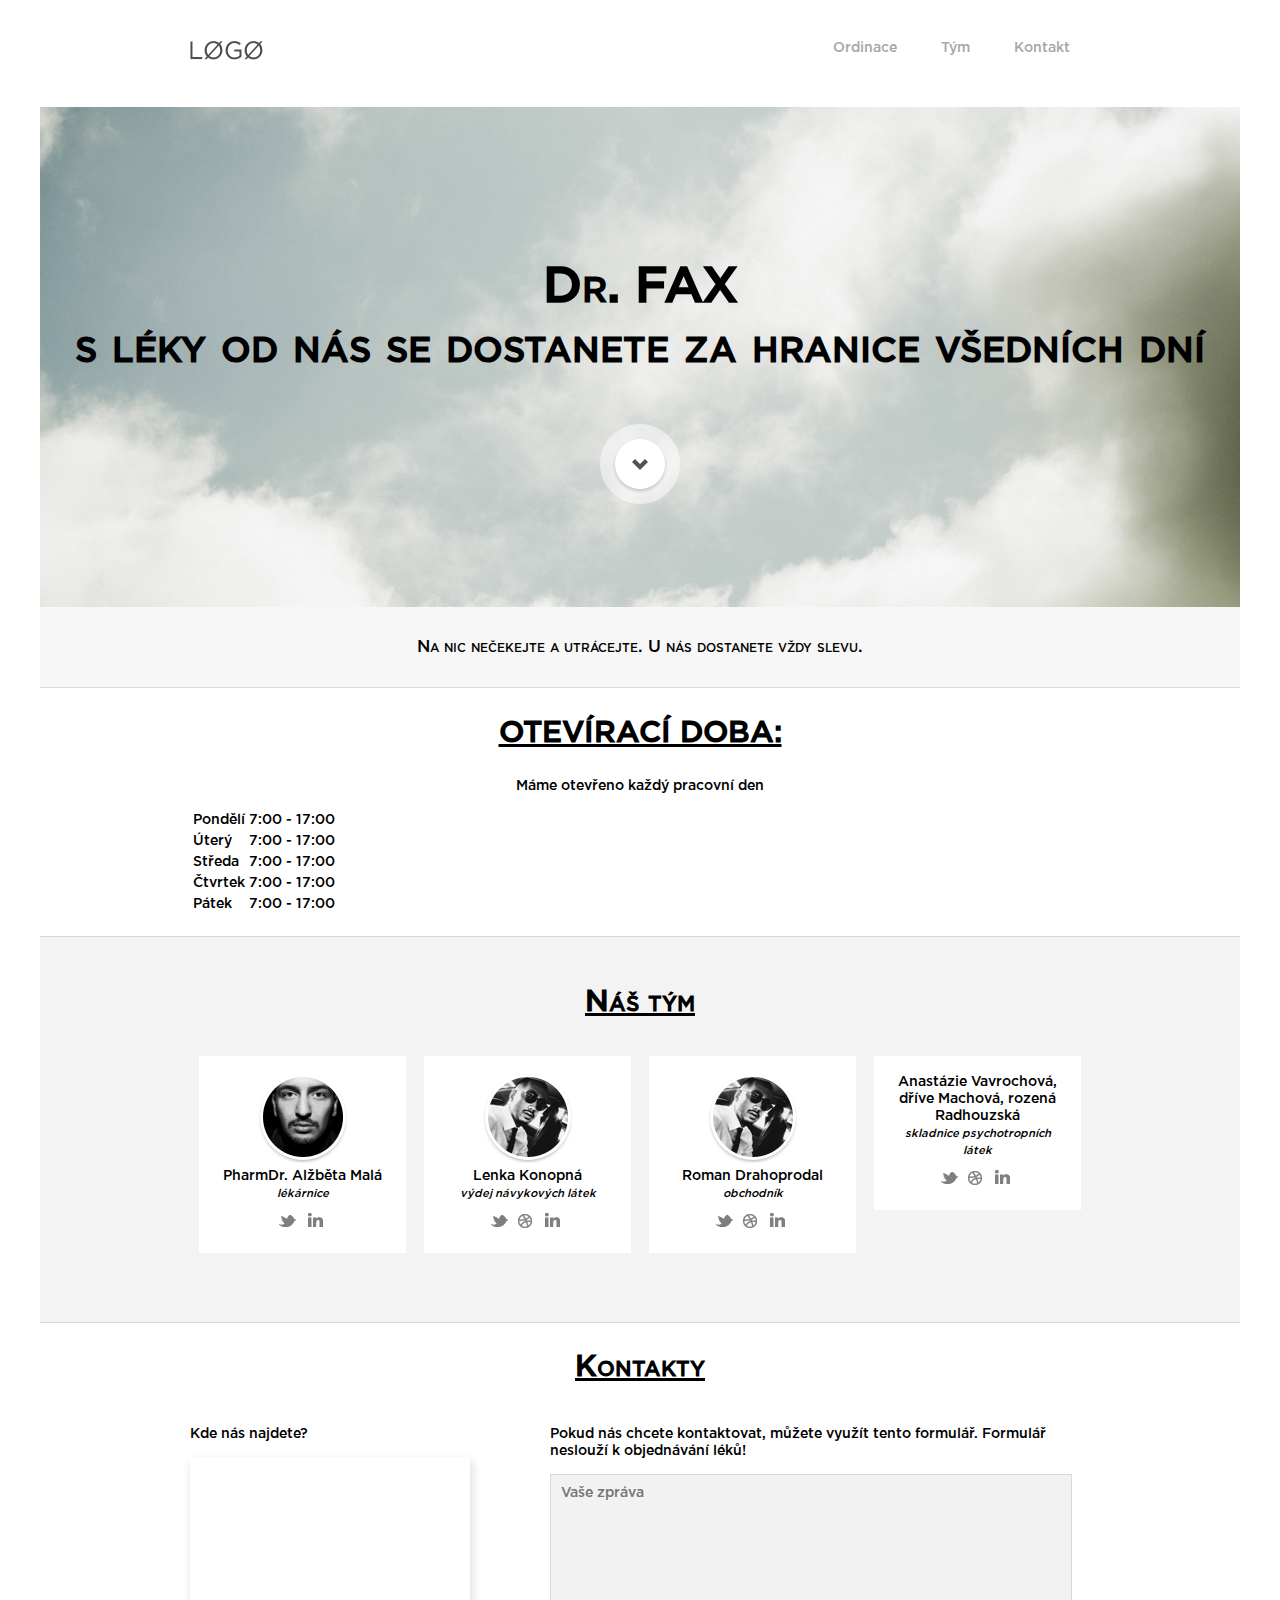
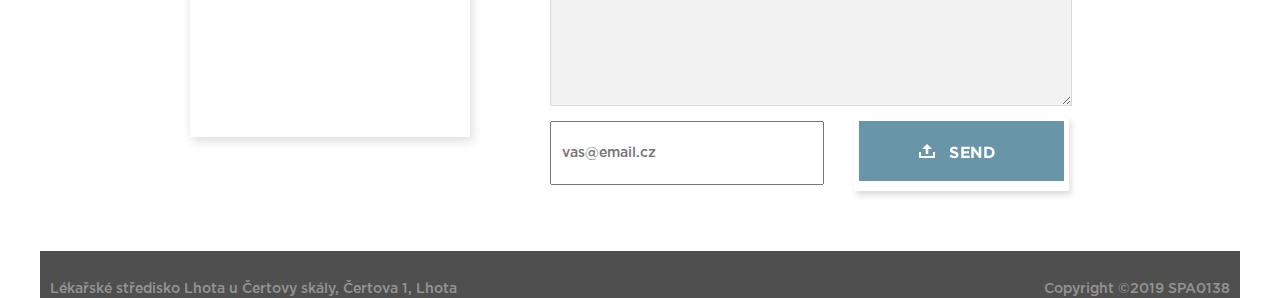
<file: dr_fax.html>
<!DOCTYPE html>
<html lang="cs">
<head>
    <title>Lékárna Dr. FAX</title>
    <meta charset="utf-8">
    <meta name="viewport" content="width=device-width, initial-scale=1">
    <link rel="StyleSheet" type="text/css" href="css/main.css" />
    <meta name="description" content="lékárna Dr. FAX"/>
    <meta name="keywords" content="dr.fax lékárna"/>
    <meta name="robots" content="all,follow" />
    <meta name="author" content="SPA0138" />
    <script src="https://code.jquery.com/jquery-3.4.1.min.js"></script>
</head>

<body onload="getFromYrNo();">
<div class="allOver">
    <div class="navigation">
        <a href="index.html" class="logo"><img src="img/logo.jpg" alt="logo"></a>
        <div class="menu">
            <a href="#ordin">Ordinace</a>
            <a href="#team">Tým</a>
            <a href="#contact">Kontakt</a>
        </div>
    </div>
    <div class="topDiv">
        <span class="slogan">Dr. FAX<br>s léky od nás se dostanete za hranice všedních dní</span><br>
        <span class="sloganUnder"></span>
        <a class="downButton" href="#contact"><img src="./img/downButton.png" /></a>
    </div>
    <div class="topLink">
        <p>Na nic nečekejte a utrácejte. U nás dostanete vždy slevu.</p>
    </div>

    <div class="workDiv">
        <a name="ordin"></a>
        <h2>OTEVÍRACÍ DOBA:</h2>
        <p class="centerP">Máme otevřeno každý pracovní den</p>
        <div class="work-in">
            <table>
                <tr>
                    <td>Pondělí</td><td>7:00 - 17:00</td>
                </tr>
                <tr>
                    <td>Úterý</td><td>7:00 - 17:00</td>
                </tr>
                <tr>
                    <td>Středa</td><td>7:00 - 17:00</td>
                </tr>
                <tr>
                    <td>Čtvrtek</td><td>7:00 - 17:00</td>
                </tr>
                <tr>
                    <td>Pátek</td><td>7:00 - 17:00</td>
                </tr>
            </table>
        </div>
        <span class="clear"></span>
    </div>

    <div class="teamOver"><div class="teamOver-in">
        <a name="team"></a>
        <div class="teamDiv">
            <h2>Náš tým</h2>
            <p class="centerP"></p>
            <div class="team-in">
                <img src="./img/face01.png" alt=""><br>
                <span class="name">PharmDr. Alžběta Malá</span><br>
                <span class="position">lékárnice</span><br>
                <div class="icons">
                    <img src="./img/team-twitter.png" alt="">
                    <img src="./img/team-linked-in.png" alt="">
                </div>
            </div>
            <div class="team-in">
                <img src="./img/face02.png" alt=""><br>
                <span class="name">Lenka Konopná</span><br>
                <span class="position">výdej návykových látek</span><br>
                <div class="icons">
                    <img src="./img/team-twitter.png" alt="">
                    <img src="./img/team-dribbel.png" alt="">
                    <img src="./img/team-linked-in.png" alt="">
                </div>
            </div>
            <div class="team-in">
                <img src="./img/face02.png" alt=""><br>
                <span class="name">Roman Drahoprodal</span><br>
                <span class="position">obchodník</span><br>
                <div class="icons">
                    <img src="./img/team-twitter.png" alt="">
                    <img src="./img/team-dribbel.png" alt="">
                    <img src="./img/team-linked-in.png" alt="">
                </div>
            </div>
            <div class="team-in">
                <span class="name">Anastázie Vavrochová, dříve Machová, rozená Radhouzská</span><br>
                <span class="position">skladnice psychotropních látek</span><br>
                <div class="icons">
                    <img src="./img/team-twitter.png" alt="">
                    <img src="./img/team-dribbel.png" alt="">
                    <img src="./img/team-linked-in.png" alt="">
                </div>
            </div>
            <span class="clear"></span>
        </div>
    </div></div>

    <div class="contactDiv">
        <a name="contact"></a>
        <h2>Kontakty</h2>
        <div class="map">
            <p>Kde nás najdete?</p>
            <iframe src="https://api.mapy.cz/frame?params=%7B%22x%22%3A14.6469146234%2C%22y%22%3A50.7268793563%2C%22base%22%3A%221%22%2C%22layers%22%3A%5B%5D%2C%22zoom%22%3A18%2C%22url%22%3A%22https%3A%2F%2Fmapy.cz%2Fs%2Fnebopejade%22%2C%22mark%22%3A%7B%22x%22%3A%2214.6469146234%22%2C%22y%22%3A%2250.7268793563%22%2C%22title%22%3A%22Jeskyn%C4%9B%20Pekeln%C3%A9%20doly%20(Pust%C3%A9%20kostely%20I)%22%7D%2C%22overview%22%3Atrue%7D&amp;width=400&amp;height=280&amp;lang=cs" width="280" height="280" style="border:none" frameBorder="0"></iframe>
        </div>
        <div class="form">
            <p>Pokud nás chcete kontaktovat, můžete využít tento formulář. Formulář neslouží k objednávání léků!</p>
            <textarea type="text" class="message" name="message" required placeholder="Vaše zpráva"></textarea>
            <input class="e-mail" name="e-mail" placeholder="vas@email.cz" required>
            <button type="submit" class="send" name="send" value="send"><img src="./img/button.jpg"></button>
        </div>
        <span class="clear"></span>
    </div>

    <div class="bottomDiv">
        <div class="address">
            <span>Lékařské středisko Lhota u Čertovy skály, Čertova 1, Lhota</span>
            <div id="weather" style="display: none;">
                <p>Teplota u nás:</p>
                <p>Předpověď: <span id="cloudiness"></span></p>
                <p>Vítr: <span id="wind"></span></p>
                <p>Teplota: <span id="temperature"></span></p>
                <p>Tlak: <span id="pressure"></span></p>
            </div>
        </div>
        <div class="copyright">
            <span>Copyright &copy;2019 SPA0138</span>
        </div>
        <span class="clear"></span>
    </div>

</div><!-- konec allOver -->
<script src="scripts/weather.js"></script>
</body>
</html>
</file>
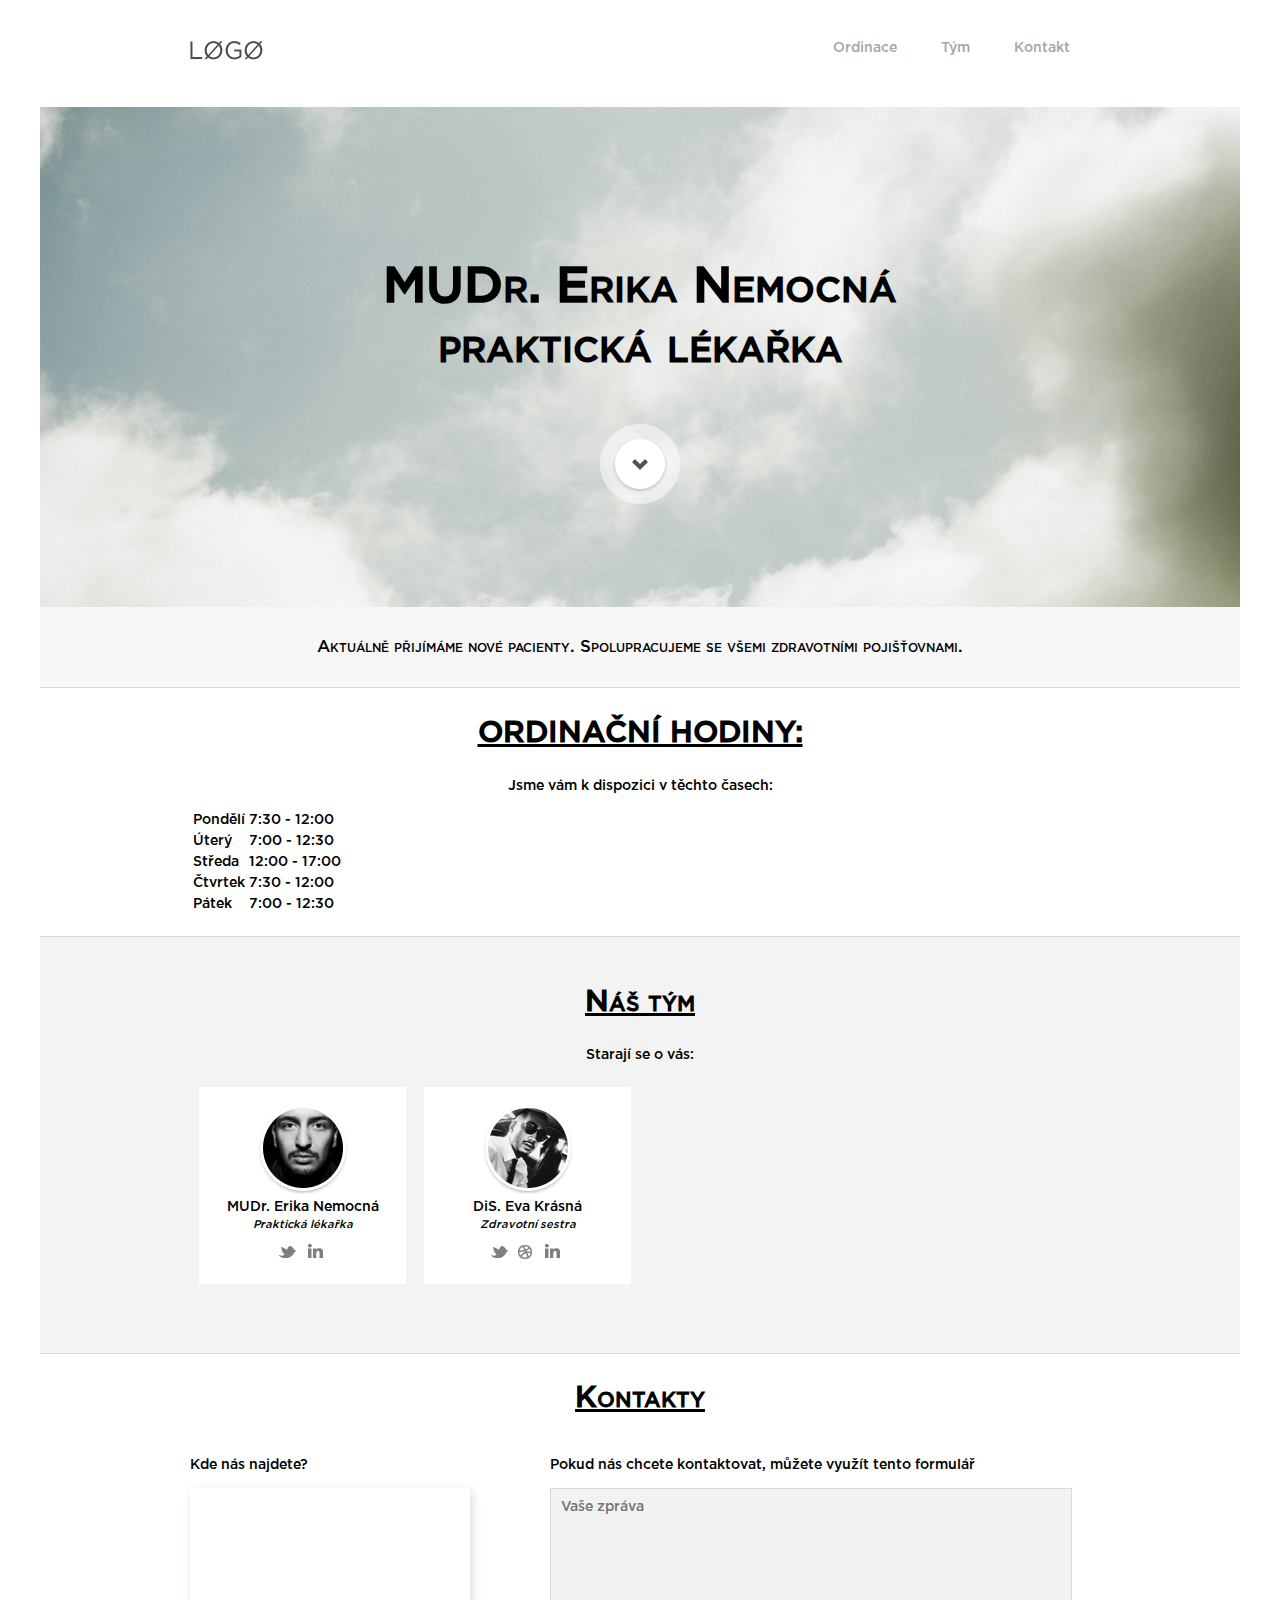
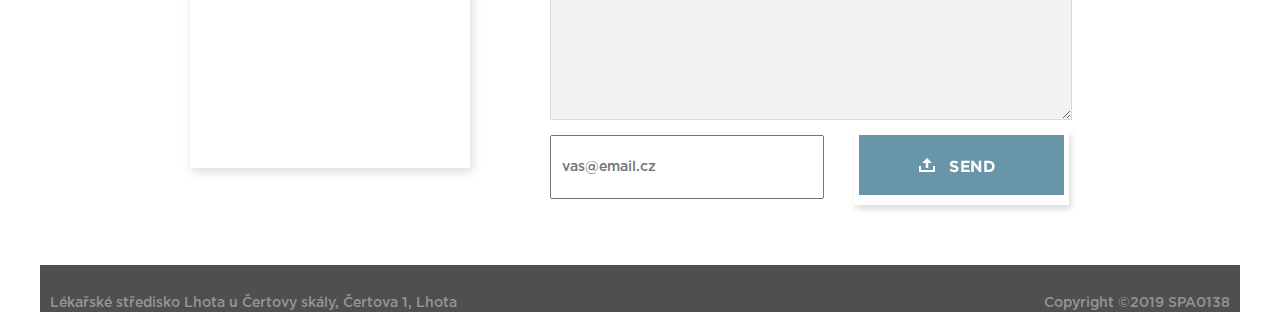
<file: mudr_nemocna.html>
<!DOCTYPE html>
<html lang="cs">
<head>
    <title>MUDr. Erika Nemocná</title>
    <meta charset="utf-8">
    <meta name="viewport" content="width=device-width, initial-scale=1">
    <link rel="StyleSheet" type="text/css" href="css/main.css" />
    <meta name="description" content="MUDr. Erika Nemocná"/>
    <meta name="keywords" content="mudr erika nemocná ordinace praktická lékařka"/>
    <meta name="robots" content="all,follow" />
    <meta name="author" content="SPA0138" />
    <script src="https://code.jquery.com/jquery-3.4.1.min.js"></script>
</head>

<body onload="getFromYrNo();">
<div class="allOver">
    <div class="navigation">
        <a href="index.html" class="logo"><img src="img/logo.jpg" alt="logo"></a>
        <div class="menu">
            <a href="#ordin">Ordinace</a>
            <a href="#team">Tým</a>
            <a href="#contact">Kontakt</a>
        </div>
    </div>
    <div class="topDiv">
        <span class="slogan">MUDr. Erika Nemocná<br>praktická lékařka</span><br>
        <span class="sloganUnder"></span>
        <a class="downButton" href="#contact"><img src="./img/downButton.png" /></a>
    </div>
    <div class="topLink">
        <p>Aktuálně přijímáme nové pacienty. Spolupracujeme se všemi zdravotními pojišťovnami.</p>
    </div>

    <div class="workDiv">
        <a name="ordin"></a>
        <h2>ORDINAČNÍ HODINY:</h2>
        <p class="centerP">Jsme vám k dispozici v těchto časech:</p>
        <div class="work-in">
            <table>
                <tr>
                    <td>Pondělí</td><td>7:30 - 12:00</td>
                </tr>
                <tr>
                    <td>Úterý</td><td>7:00 - 12:30</td>
                </tr>
                <tr>
                    <td>Středa</td><td>12:00 - 17:00</td>
                </tr>
                <tr>
                    <td>Čtvrtek</td><td>7:30 - 12:00</td>
                </tr>
                <tr>
                    <td>Pátek</td><td>7:00 - 12:30</td>
                </tr>
            </table>
        </div>
        <span class="clear"></span>
    </div>

    <div class="teamOver"><div class="teamOver-in">
        <a name="team"></a>
        <div class="teamDiv">
            <h2>Náš tým</h2>
            <p class="centerP">Starají se o vás:</p>
            <div class="team-in">
                <img src="./img/face01.png" alt=""><br>
                <span class="name">MUDr. Erika Nemocná</span><br>
                <span class="position">Praktická lékařka</span><br>
                <div class="icons">
                    <img src="./img/team-twitter.png" alt="">
                    <img src="./img/team-linked-in.png" alt="">
                </div>
            </div>
            <div class="team-in">
                <img src="./img/face02.png" alt=""><br>
                <span class="name">DiS. Eva Krásná</span><br>
                <span class="position">Zdravotní sestra</span><br>
                <div class="icons">
                    <img src="./img/team-twitter.png" alt="">
                    <img src="./img/team-dribbel.png" alt="">
                    <img src="./img/team-linked-in.png" alt="">
                </div>
            </div>
            <span class="clear"></span>
        </div>
    </div></div>

    <div class="contactDiv">
        <a name="contact"></a>
        <h2>Kontakty</h2>
        <div class="map">
            <p>Kde nás najdete?</p>
            <iframe src="https://api.mapy.cz/frame?params=%7B%22x%22%3A14.6469146234%2C%22y%22%3A50.7268793563%2C%22base%22%3A%221%22%2C%22layers%22%3A%5B%5D%2C%22zoom%22%3A18%2C%22url%22%3A%22https%3A%2F%2Fmapy.cz%2Fs%2Fnebopejade%22%2C%22mark%22%3A%7B%22x%22%3A%2214.6469146234%22%2C%22y%22%3A%2250.7268793563%22%2C%22title%22%3A%22Jeskyn%C4%9B%20Pekeln%C3%A9%20doly%20(Pust%C3%A9%20kostely%20I)%22%7D%2C%22overview%22%3Atrue%7D&amp;width=400&amp;height=280&amp;lang=cs" width="280" height="280" style="border:none" frameBorder="0"></iframe>
        </div>
        <div class="form">
            <p>Pokud nás chcete kontaktovat, můžete využít tento formulář</p>
            <textarea type="text" class="message" name="message" required placeholder="Vaše zpráva"></textarea>
            <input class="e-mail" name="e-mail" placeholder="vas@email.cz" required>
            <button type="submit" class="send" name="send" value="send"><img src="./img/button.jpg"></button>
        </div>
        <span class="clear"></span>
    </div>

    <div class="bottomDiv">
        <div class="address">
            <span>Lékařské středisko Lhota u Čertovy skály, Čertova 1, Lhota</span>
            <div id="weather" style="display: none;">
                <p>Teplota u nás:</p>
                <p>Předpověď: <span id="cloudiness"></span></p>
                <p>Vítr: <span id="wind"></span></p>
                <p>Teplota: <span id="temperature"></span></p>
                <p>Tlak: <span id="pressure"></span></p>
            </div>
        </div>
        <div class="copyright">
            <span>Copyright &copy;2019 SPA0138</span>
        </div>
        <span class="clear"></span>
    </div>

</div><!-- konec allOver -->
<script src="scripts/weather.js"></script>
</body>
</html>
</file>
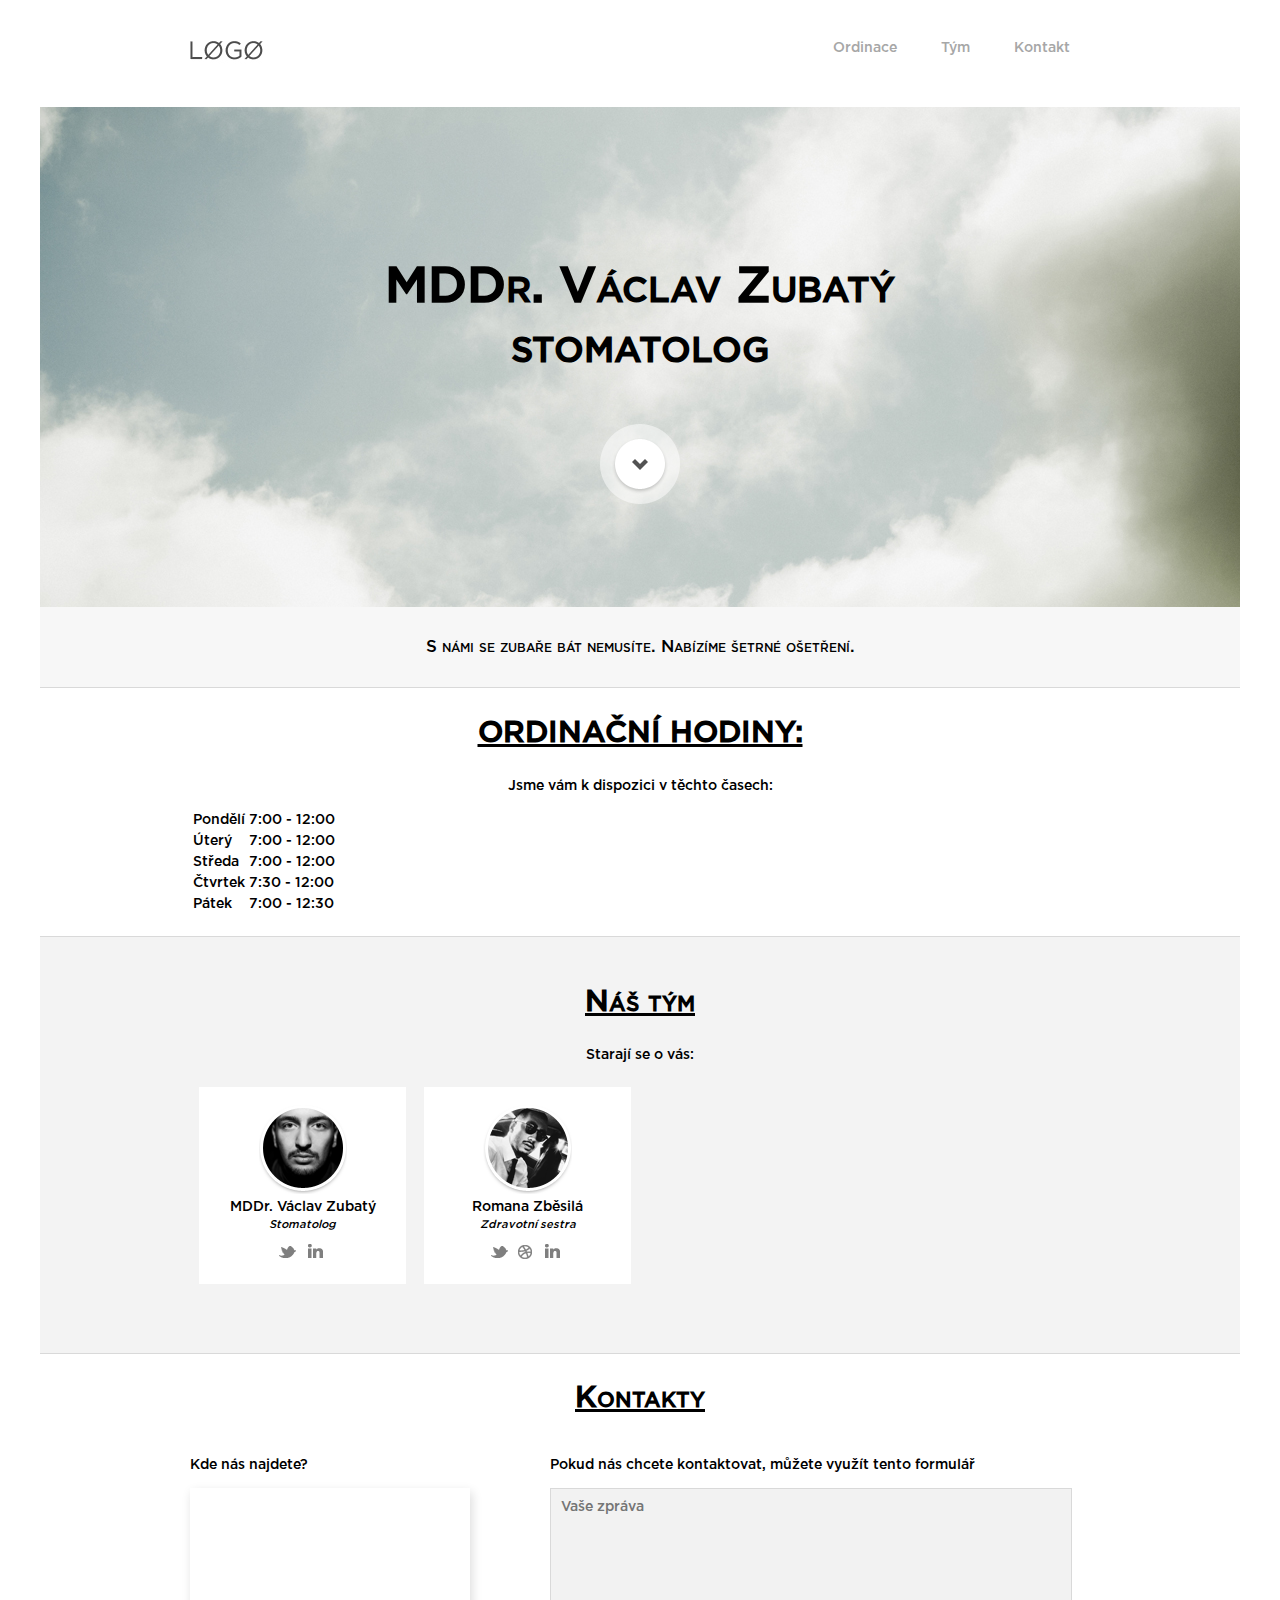
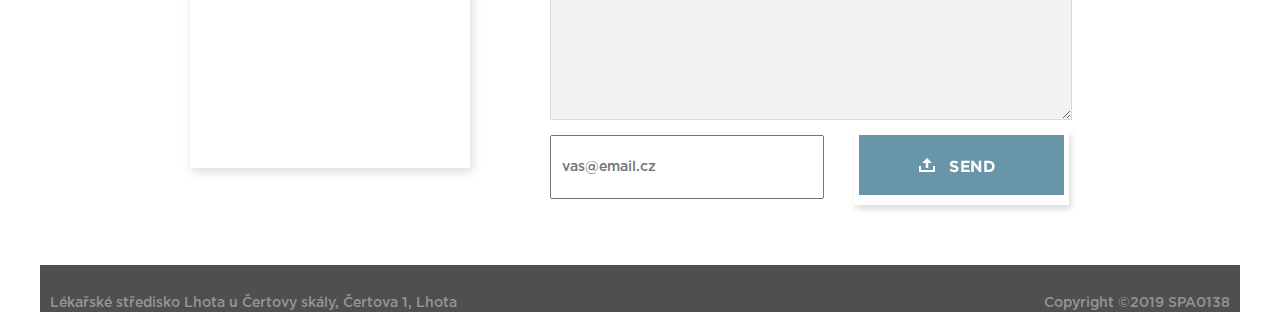
<file: mudr_zubaty.html>
<!DOCTYPE html>
<html lang="cs">
<head>
    <title>MDDr. Václav Zubatý</title>
    <meta charset="utf-8">
    <meta name="viewport" content="width=device-width, initial-scale=1">
    <link rel="StyleSheet" type="text/css" href="css/main.css" />
    <meta name="description" content="MDDr. Václav Zubatý"/>
    <meta name="keywords" content="mudr vaclav zubaty ordinace zubar stomatolog"/>
    <meta name="robots" content="all,follow" />
    <meta name="author" content="SPA0138" />
    <script src="https://code.jquery.com/jquery-3.4.1.min.js"></script>
</head>

<body onload="getFromYrNo();">
<div class="allOver">
    <div class="navigation">
        <a href="index.html" class="logo"><img src="img/logo.jpg" alt="logo"></a>
        <div class="menu">
            <a href="#ordin">Ordinace</a>
            <a href="#team">Tým</a>
            <a href="#contact">Kontakt</a>
        </div>
    </div>
    <div class="topDiv">
        <span class="slogan">MDDr. Václav Zubatý<br>stomatolog</span><br>
        <span class="sloganUnder"></span>
        <a class="downButton" href="#contact"><img src="./img/downButton.png" /></a>
    </div>
    <div class="topLink">
        <p>S námi se zubaře bát nemusíte. Nabízíme šetrné ošetření.</p>
    </div>

    <div class="workDiv">
        <a name="ordin"></a>
        <h2>ORDINAČNÍ HODINY:</h2>
        <p class="centerP">Jsme vám k dispozici v těchto časech:</p>
        <div class="work-in">
            <table>
                <tr>
                    <td>Pondělí</td><td>7:00 - 12:00</td>
                </tr>
                <tr>
                    <td>Úterý</td><td>7:00 - 12:00</td>
                </tr>
                <tr>
                    <td>Středa</td><td>7:00 - 12:00</td>
                </tr>
                <tr>
                    <td>Čtvrtek</td><td>7:30 - 12:00</td>
                </tr>
                <tr>
                    <td>Pátek</td><td>7:00 - 12:30</td>
                </tr>
            </table>
        </div>
        <span class="clear"></span>
    </div>

    <div class="teamOver"><div class="teamOver-in">
        <a name="team"></a>
        <div class="teamDiv">
            <h2>Náš tým</h2>
            <p class="centerP">Starají se o vás:</p>
            <div class="team-in">
                <img src="./img/face01.png" alt=""><br>
                <span class="name">MDDr. Václav Zubatý</span><br>
                <span class="position">Stomatolog</span><br>
                <div class="icons">
                    <img src="./img/team-twitter.png" alt="">
                    <img src="./img/team-linked-in.png" alt="">
                </div>
            </div>
            <div class="team-in">
                <img src="./img/face02.png" alt=""><br>
                <span class="name">Romana Zběsilá</span><br>
                <span class="position">Zdravotní sestra</span><br>
                <div class="icons">
                    <img src="./img/team-twitter.png" alt="">
                    <img src="./img/team-dribbel.png" alt="">
                    <img src="./img/team-linked-in.png" alt="">
                </div>
            </div>
            <span class="clear"></span>
        </div>
    </div></div>

    <div class="contactDiv">
        <a name="contact"></a>
        <h2>Kontakty</h2>
        <div class="map">
            <p>Kde nás najdete?</p>
            <iframe src="https://api.mapy.cz/frame?params=%7B%22x%22%3A14.6469146234%2C%22y%22%3A50.7268793563%2C%22base%22%3A%221%22%2C%22layers%22%3A%5B%5D%2C%22zoom%22%3A18%2C%22url%22%3A%22https%3A%2F%2Fmapy.cz%2Fs%2Fnebopejade%22%2C%22mark%22%3A%7B%22x%22%3A%2214.6469146234%22%2C%22y%22%3A%2250.7268793563%22%2C%22title%22%3A%22Jeskyn%C4%9B%20Pekeln%C3%A9%20doly%20(Pust%C3%A9%20kostely%20I)%22%7D%2C%22overview%22%3Atrue%7D&amp;width=400&amp;height=280&amp;lang=cs" width="280" height="280" style="border:none" frameBorder="0"></iframe>
        </div>
        <div class="form">
            <p>Pokud nás chcete kontaktovat, můžete využít tento formulář</p>
            <textarea type="text" class="message" name="message" required placeholder="Vaše zpráva"></textarea>
            <input class="e-mail" name="e-mail" placeholder="vas@email.cz" required>
            <button type="submit" class="send" name="send" value="send"><img src="./img/button.jpg"></button>
        </div>
        <span class="clear"></span>
    </div>

    <div class="bottomDiv">
        <div class="address">
            <span>Lékařské středisko Lhota u Čertovy skály, Čertova 1, Lhota</span>
            <div id="weather" style="display: none;">
                <p>Teplota u nás:</p>
                <p>Předpověď: <span id="cloudiness"></span></p>
                <p>Vítr: <span id="wind"></span></p>
                <p>Teplota: <span id="temperature"></span></p>
                <p>Tlak: <span id="pressure"></span></p>
            </div>
        </div>
        <div class="copyright">
            <span>Copyright &copy;2019 SPA0138</span>
        </div>
        <span class="clear"></span>
    </div>

</div><!-- konec allOver -->
<script src="scripts/weather.js"></script>
</body>
</html>
</file>
<file: css/main.css>
@font-face {
    font-family: 'Gotham';
    src: url('../font/Gotham-Medium.otf');
    font-weight: normal;
    font-style: normal;
}

* {
    font-family: 'Gotham';
    font-size: 14px;
}

body {
    padding: 0;
    margin: 0;
}

.allOver, .topDiv, .topLink, .teamOver, .bottomDiv {
    width: 100%;
    max-width: 1200px;
    margin: 0px auto;
}

.navigation, .workDiv, .teamDiv, .contactDiv {
    width: 100%;
    max-width: 900px;
    margin: 0px auto;
}

.logo {
    float: left;
}

.menu {
    float: right;
    padding-top: 40px;
    padding-bottom: 10px;
}

.menu a {
    font-size: 14px;
    color: #a7a7a7;
    padding: 3px 20px;
    text-decoration: none;
}

.menu a:hover {
    text-decoration: underline;
}

.topDiv {
    background: url("../img/bgTop.jpg") no-repeat 0 0;
    min-height: 500px;
    clear: both;
    text-align: center;
}

.topLink {
    background-color: #f7f7f7;
    border-bottom: 1px solid #d9d9d9;
    min-height: 80px;
    text-align: center;
}

.topLink p {
    width: 100%;
    text-align: center;
    font-variant: small-caps;
    font-size: 17px;
    margin-top: 0px;
    padding-top: 30px;
}


.topLink span {
    width: 100%;
    font-size: 25px;
}

.slogan {
    font-size: 50px;
    font-weight: bold;
    font-variant: small-caps;
    display: block;
    padding-top: 150px;
}

.sloganUnder {
    font-family: 'georgia';
    font-style: italic;
    font-size: 14px;
}

.downButton {
    display: block;
    margin: 30px auto;
    clear: both;
}

h2 {
    font-size: 30px;
    text-decoration: underline;
    text-align: center;
    line-height: 40px;
    font-variant: small-caps;
}

.centerP {
    width: 100%;
    text-align: center;
}

.work-in {
    float: left;
    width: 300px;
    padding-bottom: 20px;
}

.work-in img {
    vertical-align: center;
    margin: 5px 0 20px 0;
}

.mudrA {
    display: block;
    padding: 30px 0 50px;
    text-align: center;
    max-width: 260px;
    background-color: #c0c2c0;
    text-decoration: none;
    color: #000;
}

.mudrA .name {
    font-size: 1.6em;
    line-height: 3.0em;
}

.mudrA .title {
    font-size: 1.2em;
    font-style: italic;
    line-height: 1.4em;
}

.mudrB {
    display: block;
    padding: 30px 0 50px;
    text-align: center;
    max-width: 260px;
    background-color: #659bbb;
    text-decoration: none;
    color: #000;
}

.mudrB .name {
    font-size: 1.6em;
    line-height: 3.0em;
}

.mudrB .title {
    font-size: 1.2em;
    font-style: italic;
    line-height: 1.4em;
}

.mudrC {
    display: block;
    padding: 30px 0 50px;
    text-align: center;
    max-width: 260px;
    background-color: #676668;
    text-decoration: none;
    color: #000;
}

.mudrC .name {
    font-size: 1.6em;
    line-height: 3.0em;
}

.mudrC .title {
    font-size: 1.2em;
    font-style: italic;
    line-height: 1.4em;
}

.mudrD {
    display: block;
    padding: 30px 0 50px;
    text-align: center;
    max-width: 260px;
    background-color: #7ccd6f;
    text-decoration: none;
    color: #000;
}

.mudrD .name {
    font-size: 1.6em;
    line-height: 3.0em;
}

.mudrD .title {
    font-size: 1.2em;
    font-style: italic;
    line-height: 1.4em;
}

.clear {
    clear: both;
    display: block;
    width: 100%;
}

.teamOver {
    background-color: #f3f3f3;
    clear: both;
    padding: 20px 0 60px 0;
    border: 0px solid #d9d9d9;
    border-width: 1px 0px;
}

.team-in {
    float: left;
    width: 19%;
    background-color: #fff;
    text-align: center;
    padding: 2%;
    margin: 1%;
}

.team-in .position {
    font-style: italic;
    font-size: 0.8em;
}

.icons {
    margin-top: 10px;
}

.map {
    width: 40%;
    float: left;
}

.map iframe {
    border: 5px solid #fff;
    box-shadow: #dcdcdc 2px 4px 10px;
}

.form {
    width: 56%;
    float: left;
}

.form textarea {
    background-color: #f2f2f2;
    border: 1px solid #d9d9d9;
    float: left;
}

.form .message {
    width: 500px;
    height: 210px;
    padding: 10px;
}

.form .e-mail {
    width: 250px;
    height: 40px;
    padding: 10px;
    margin-top: 15px;
}

.form .send {
    background: none;
    border: 5px solid #fff;
    box-shadow: #dcdcdc 2px 4px 6px;
    padding: 0;
    float: right;
    margin: 10px -15px 0 0;
}

.bottomDiv {
    background-color: #4f4f4f;
    margin-top: 60px;
    padding-top: 30px;
}

.bottomDiv span, .bottomDiv p {
    color: #949494;
    padding: 0 10px;
}

.address {
    float: left;
}

.copyright {
    float: right;
}

#weather {
    text-align: left;
}

#portfolio {
    display: block;
}

#portfolio li {
    display: block;
    float: left;
    width: 30%;
    max-width: 400px;
    margin-right: 20px;
    margin-bottom: 20px;
}

#portfolio li a {
    display: block;
    padding: 8px;
    background: #fff;
    -webkit-border-radius: 2px;
    -moz-border-radius: 2px;
    border-radius: 2px;
    -webkit-box-shadow: 1px 2px 2px rgba(0, 0, 0, 0.25);
    -moz-box-shadow: 1px 2px 2px rgba(0, 0, 0, 0.25);
    box-shadow: 1px 2px 2px rgba(0, 0, 0, 0.25);
}

#portfolio li img {
    width: 100%;
}


@media (min-width: 400px) and (max-width: 900px) {
    .logo {
        max-width: 200px;
        margin-left: 20px;
    }

    .workDiv, .teamOver-in, .map, .form, .form .message {
        width: 90%;
        padding-left: 5%;
    }

    .form .send {
        float: left;
        clear: both;
    }

    .bottomDiv {
        padding-top: 20px;
        text-align: center;
    }

}

@media (min-width: 400px) and (max-width: 700px) {
    .team-in {
        width: 40%;
        padding: 2%;
        margin: 3%;
        max-width: 210px;
    }
}

@media (max-width: 400px) {
    .logo {
        max-width: 150px;
        margin-left: 20px;
    }

    .menu {
        float: right;
        padding: 10px 0 10px;
    }

    .slogan {
        padding-top: 50px;
    }

    .centerP {
        padding: 0 5%;
        width: 90%;
    }

    .work-in, .team-in {
        width: 100%;
        text-align: center;
    }

    .team-in {
        width: 40%;
        padding: 2%;
        margin: 3%;
        max-width: 210px;
    }

    .map, .form {
        width: 90%;
        padding-left: 5%;
    }

    .form .message, .form .e-mail {
        width: 90%;
        padding-left: 5%;
    }

    .form .send {
        float: left;
    }

    .bottomDiv {
        height: 100%;
        padding-top: 20px;
        text-align: center;
    }

    .bottomDiv .copyright {
        display: block;
        padding: 10px 0px;
        width: 100%;
        text-align: center;
    }

    #weather {
        text-align: center;
    }
}
</file>
